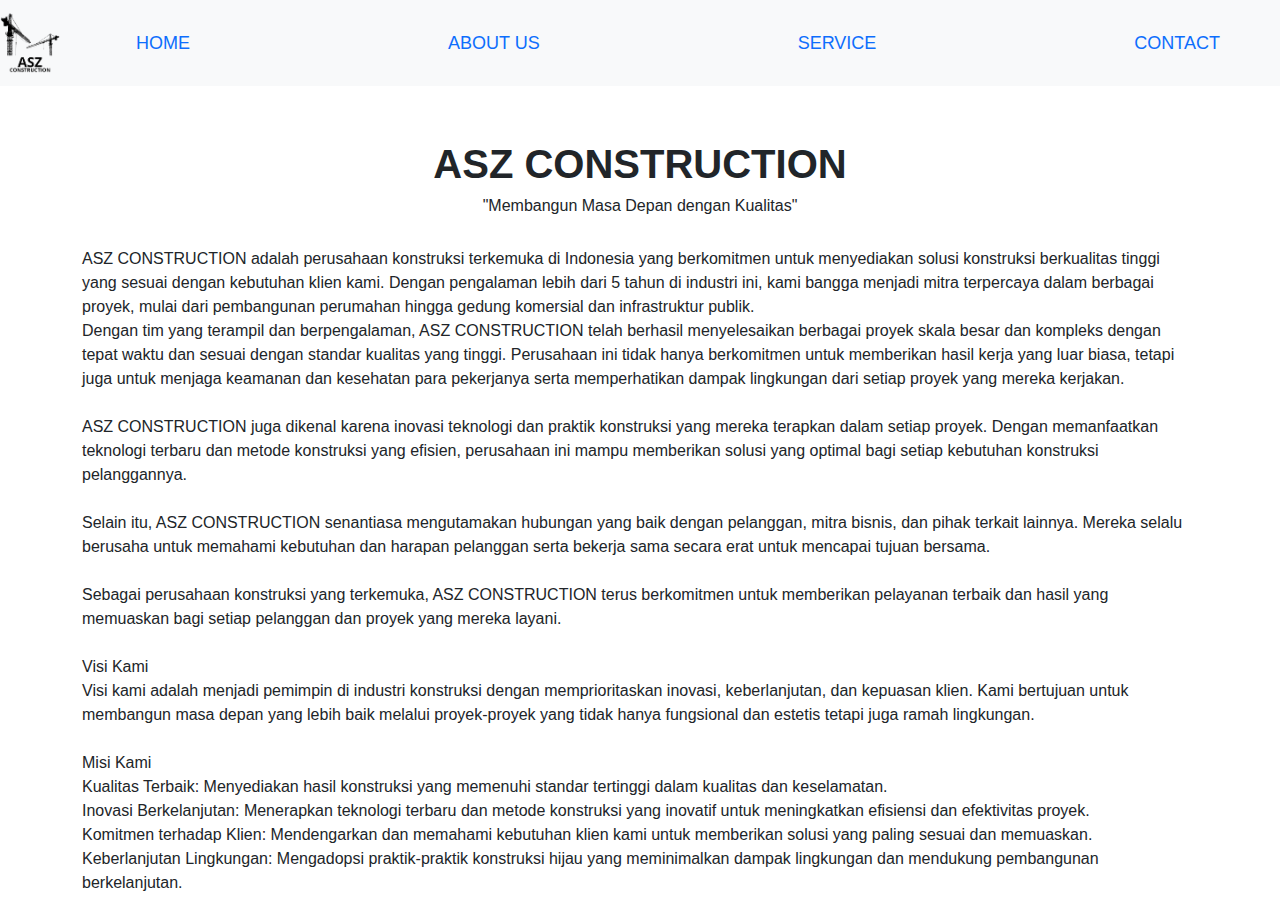
<file: abtUs.html>
<!doctype html>
<html lang="en">

<head>
    <meta charset="utf-8">
    <meta name="viewport" content="width=device-width, initial-scale=1">
    <title>ABOUT US</title>
    <link href="https://cdn.jsdelivr.net/npm/bootstrap@5.3.3/dist/css/bootstrap.min.css" rel="stylesheet"
        integrity="sha384-QWTKZyjpPEjISv5WaRU9OFeRpok6YctnYmDr5pNlyT2bRjXh0JMhjY6hW+ALEwIH" crossorigin="anonymous">
    <link rel="stylesheet" href="style.css">
</head>

<body>
    <ul class="nav justify-content-end navbar navbar-expand-sm bg-light navbar-dark fixed-top">
        <a class="navbar-brand">
            <img src="asset/logo.png" class="pull-left" style="width: auto; height: 60px;">
        </a>
        <div class="container-sm">
            <li class="nav-item">
                <a class="nav-link active" aria-current="page" href="home.html" id="home">HOME</a>
            </li>
            <li class="nav-item">
                <a class="nav-link active" href="abtUs.html" id="aboutUs">ABOUT US</a>
            </li>
            <li class="nav-item">
                <a class="nav-link" href="service.html" id="contactPerson">SERVICE</a>
            </li>
            <li class="nav-item">
                <a class="nav-link" href="contact.html" id="contactPerson">CONTACT</a>
            </li>
        </div>
    </ul>
    <div id="abtUs">
        <div class="abtUsJudul" style="margin-top: 140px;">
            <h1> <strong>
                ASZ CONSTRUCTION
            </strong>
            </h1>
            <h6>
                "Membangun Masa Depan dengan Kualitas"
            </h6>
        </div>
        <div class="container">
            <br>
            <p>
                ASZ CONSTRUCTION adalah perusahaan konstruksi terkemuka di Indonesia yang berkomitmen
                untuk menyediakan solusi konstruksi berkualitas tinggi yang sesuai dengan kebutuhan klien kami.
                Dengan pengalaman lebih dari 5 tahun di industri ini, kami bangga menjadi mitra terpercaya dalam
                berbagai proyek, mulai dari pembangunan perumahan hingga gedung komersial dan infrastruktur publik.
                <br>
                Dengan tim yang terampil dan berpengalaman, ASZ CONSTRUCTION telah berhasil menyelesaikan
                berbagai proyek skala besar dan kompleks dengan tepat waktu dan sesuai dengan standar kualitas yang
                tinggi. Perusahaan ini tidak hanya berkomitmen untuk memberikan hasil kerja yang luar biasa, tetapi juga
                untuk menjaga keamanan dan kesehatan para pekerjanya serta memperhatikan dampak lingkungan dari setiap
                proyek yang mereka kerjakan.
                <br> <br>
                ASZ CONSTRUCTION juga dikenal karena inovasi teknologi dan praktik konstruksi yang mereka
                terapkan dalam setiap proyek. Dengan memanfaatkan teknologi terbaru dan metode konstruksi yang efisien,
                perusahaan ini mampu memberikan solusi yang optimal bagi setiap kebutuhan konstruksi pelanggannya.
                <br> <br>
                Selain itu, ASZ CONSTRUCTION senantiasa mengutamakan hubungan yang baik dengan pelanggan,
                mitra bisnis, dan pihak terkait lainnya. Mereka selalu berusaha untuk memahami kebutuhan dan harapan
                pelanggan serta bekerja sama secara erat untuk mencapai tujuan bersama.
                <br> <br>
                Sebagai perusahaan konstruksi yang terkemuka, ASZ CONSTRUCTION terus berkomitmen untuk
                memberikan pelayanan terbaik dan hasil yang memuaskan bagi setiap pelanggan dan proyek yang mereka
                layani.
                <br><br>
                Visi Kami <br>
                Visi kami adalah menjadi pemimpin di industri konstruksi dengan memprioritaskan inovasi,
                keberlanjutan,
                dan kepuasan klien. Kami bertujuan untuk membangun masa depan yang lebih baik melalui proyek-proyek
                yang
                tidak hanya fungsional dan estetis tetapi juga ramah lingkungan.
                <br><br>
                Misi Kami <br>
                Kualitas Terbaik: Menyediakan hasil konstruksi yang memenuhi standar tertinggi dalam kualitas dan
                keselamatan. <br>
                Inovasi Berkelanjutan: Menerapkan teknologi terbaru dan metode konstruksi yang inovatif untuk
                meningkatkan efisiensi dan efektivitas proyek. <br>
                Komitmen terhadap Klien: Mendengarkan dan memahami kebutuhan klien kami untuk memberikan solusi yang
                paling sesuai dan memuaskan. <br>
                Keberlanjutan Lingkungan: Mengadopsi praktik-praktik konstruksi hijau yang meminimalkan dampak
                lingkungan dan mendukung pembangunan berkelanjutan.
            </p>
        </div>
    </div>
    <script src="https://cdn.jsdelivr.net/npm/bootstrap@5.3.3/dist/js/bootstrap.bundle.min.js"
        integrity="sha384-YvpcrYf0tY3lHB60NNkmXc5s9fDVZLESaAA55NDzOxhy9GkcIdslK1eN7N6jIeHz"
        crossorigin="anonymous"></script>
</body>

</html>
</file>
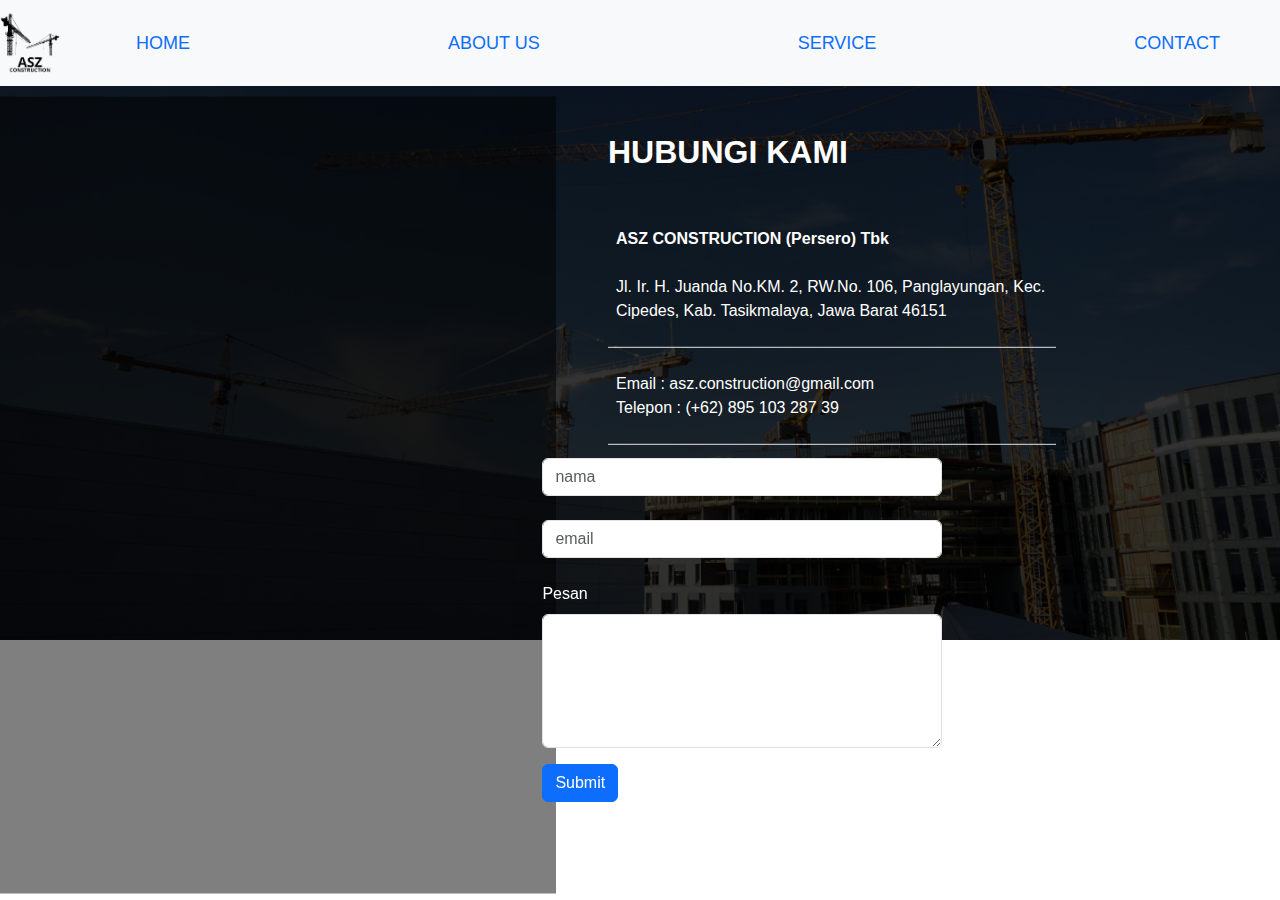
<file: contact.html>
<!doctype html>
<html lang="en">

<head>
    <meta charset="utf-8">
    <meta name="viewport" content="width=device-width, initial-scale=1">
    <title>CONTACT PERSON</title>
    <link rel="icon" href="asset/logo.png">
    <link href="https://cdn.jsdelivr.net/npm/bootstrap@5.3.3/dist/css/bootstrap.min.css" rel="stylesheet"
        integrity="sha384-QWTKZyjpPEjISv5WaRU9OFeRpok6YctnYmDr5pNlyT2bRjXh0JMhjY6hW+ALEwIH" crossorigin="anonymous">
    <link rel="stylesheet" href="style.css">
    <script src="https://cdnjs.cloudflare.com/ajax/libs/jquery/3.7.1/jquery.min.js"
        integrity="sha512-v2CJ7UaYy4JwqLDIrZUI/4hqeoQieOmAZNXBeQyjo21dadnwR+8ZaIJVT8EE2iyI61OV8e6M8PP2/4hpQINQ/g=="
        crossorigin="anonymous" referrerpolicy="no-referrer"></script>
</head>

<body>
    <ul class="nav justify-content-end navbar navbar-expand-sm bg-light navbar-dark fixed-top">
        <a class="navbar-brand">
            <img src="asset/logo.png" class="pull-left" style="width: auto; height: 60px;">
        </a>
        <div class="container-sm">
            <li class="nav-item">
                <a class="nav-link active" aria-current="page" href="index.html" id="home">HOME</a>
            </li>
            <li class="nav-item">
                <a class="nav-link active" href="about.html" id="aboutUs">ABOUT US</a>
            </li>
            <li class="nav-item">
                <a class="nav-link" href="service.html" id="contactPerson">SERVICE</a>
            </li>
            <li class="nav-item">
                <a class="nav-link" href="contact.html" id="contactPerson">CONTACT</a>
            </li>
        </div>
    </ul>

    <div class="image-container">
        <img src="asset/contact.png" class="img-fluid" alt="...">
    </div>
    <div>
        <div class="container">
            <div class="peta">
                <iframe
                    src="https://www.google.com/maps/embed?pb=!1m18!1m12!1m3!1d253244.5431091881!2d108.06794006436577!3d-7.359951884106684!2m3!1f0!2f0!3f0!3m2!1i1024!2i768!4f13.1!3m3!1m2!1s0x2e6f56e5924c576f%3A0x301e8f1fc2f2500!2sKota%20Tasikmalaya%2C%20Kab.%20Tasikmalaya%2C%20Jawa%20Barat!5e0!3m2!1sid!2sid!4v1719047249378!5m2!1sid!2sid"
                    width="600" height="790" style="border:0;" allowfullscreen="" loading="lazy"
                    referrerpolicy="no-referrer-when-downgrade"></iframe>
            </div>
            <div class="hub">
                <h2 style="color: white;">
                    <strong>
                        HUBUNGI KAMI
                    </strong>
                </h2>
                <br>
                <table class="table" style="background-color: transparent;">
                    <tbody>
                        <tr>
                            <td class="pb-4 pt-4" style="background-color: transparent; color: white;">
                                <b>
                                    ASZ CONSTRUCTION (Persero) Tbk
                                </b>
                                <br> <br>
                                Jl. Ir. H. Juanda No.KM. 2, RW.No. 106,
                                Panglayungan, Kec. Cipedes, Kab. Tasikmalaya,
                                Jawa Barat 46151
                            </td>
                        </tr>
                        <tr>
                            <td class="pb-4 pt-4" style="background-color: transparent; color: white;">
                                Email : asz.construction@gmail.com <br>
                                Telepon : (+62) 895 103 287 39
                            </td>
                        </tr>
                    </tbody>
                </table>
            </div>
            <div class="tulisan">
                <div>
                    <input type="text" class="form-control" id="name" placeholder="nama" style="width: 400px;">
                    <br>
                    <input type="email" class="form-control" id="email" placeholder="email">
                </div>
                <br>
                <div class="mb-3">
                    <label for="exampleFormControlTextarea1"class="form-label">Pesan</label>
                    <textarea inputmode="text" class="form-control" id="message" rows="5"></textarea>
                </div>
                <button type="button" class="btn btn-primary" id="submit">
                    Submit
                </button>
            </div>
        </div>
    </div>
    <script>
        $(document).ready(function () {
            $("#submit").click(function () {
                var name = $("#name").val();
                var email = $("#email").val();
                var message = $("#message").val();
                alert("Nama: " + name + "\nEmail: " + email + "\nPesan: " + message + "\n\nTerima Kasih Telah Berkunjung!");
            });
        });
    </script>
    <script src="https://cdn.jsdelivr.net/npm/bootstrap@5.3.3/dist/js/bootstrap.bundle.min.js"
        integrity="sha384-YvpcrYf0tY3lHB60NNkmXc5s9fDVZLESaAA55NDzOxhy9GkcIdslK1eN7N6jIeHz"
        crossorigin="anonymous"></script>
</body>

</html>
</file>
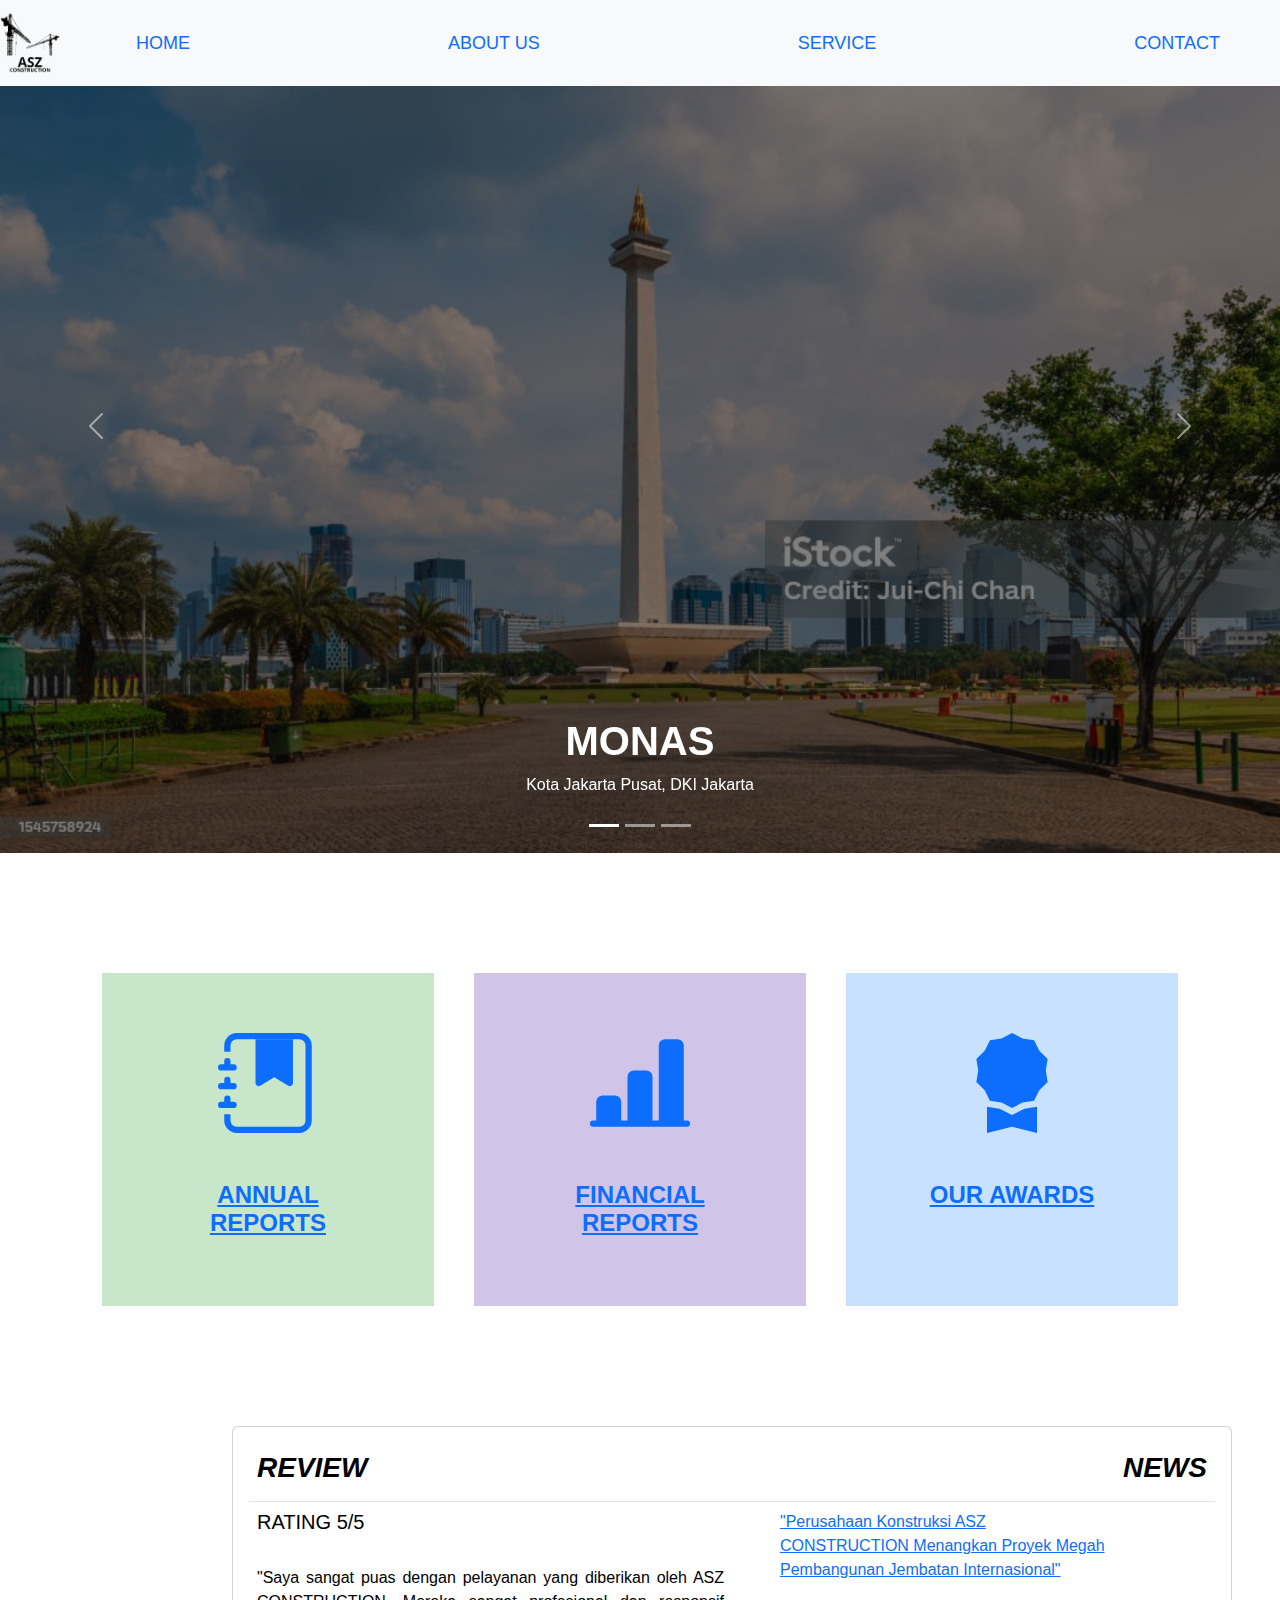
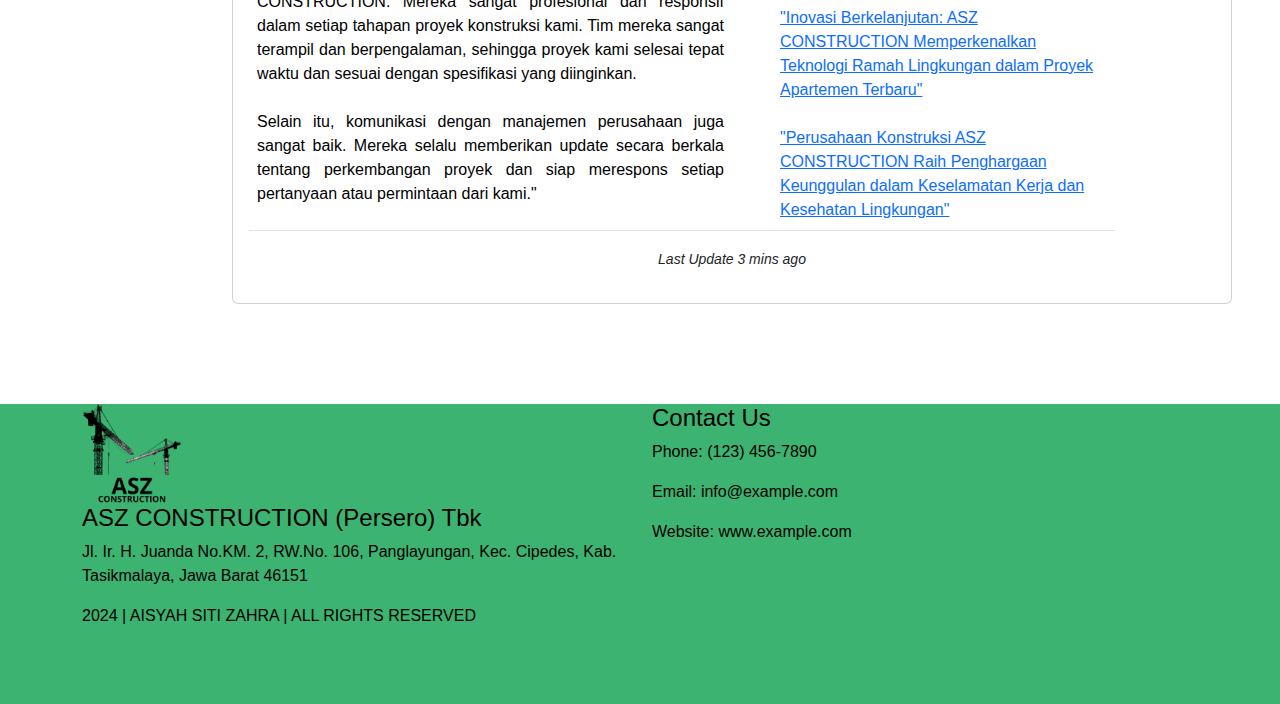
<file: home.html>
<!doctype html>
<html lang="en">

<head>
    <meta charset="utf-8">
    <meta name="viewport" content="width=device-width, initial-scale=1">
    <title>ASZ CONSTRUCTION</title>
    <link href="https://cdn.jsdelivr.net/npm/bootstrap@5.3.3/dist/css/bootstrap.min.css" rel="stylesheet"
        integrity="sha384-QWTKZyjpPEjISv5WaRU9OFeRpok6YctnYmDr5pNlyT2bRjXh0JMhjY6hW+ALEwIH" crossorigin="anonymous">
    <link rel="stylesheet" href="style.css">
</head>

<body>
    <ul class="nav justify-content-end navbar navbar-expand-sm bg-light navbar-dark fixed-top">
        <a class="navbar-brand">
            <img src="asset/logo.png" class="pull-left" style="width: auto; height: 60px;">
        </a>
        <div class="container-sm">
            <li class="nav-item">
                <a class="nav-link active" aria-current="page" href="home.html" id="home">HOME</a>
            </li>
            <li class="nav-item">
                <a class="nav-link active" href="abtUs.html" id="aboutUs">ABOUT US</a>
            </li>
            <li class="nav-item">
                <a class="nav-link" href="service.html" id="contactPerson">SERVICE</a>
            </li>
            <li class="nav-item">
                <a class="nav-link" href="contact.html" id="contactPerson">CONTACT</a>
            </li>
        </div>
    </ul>
    <div id="carouselExampleCaptions" class="carousel slide">
        <div class="carousel-indicators">
            <button type="button" data-bs-target="#carouselExampleCaptions" data-bs-slide-to="0" class="active"
                aria-current="true" aria-label="Slide 1"></button>
            <button type="button" data-bs-target="#carouselExampleCaptions" data-bs-slide-to="1"
                aria-label="Slide 2"></button>
            <button type="button" data-bs-target="#carouselExampleCaptions" data-bs-slide-to="2"
                aria-label="Slide 3"></button>
        </div>
        <div class="carousel-inner">
            <div class="carousel-item active">
                <img src="asset/monas.png" class="d-block w-100" alt="...">
                <div class="carousel-caption d-none d-md-block">
                    <h1><strong>MONAS</strong></h1>
                    <p>Kota Jakarta Pusat, DKI Jakarta</p>
                </div>
            </div>
            <div class="carousel-item">
                <img src="asset/sarinah.png" class="d-block w-100" alt="...">
                <div class="carousel-caption d-none d-md-block">
                    <h1><strong>SARINAH</strong></h1>
                    <p>Menteng, Kota Jakarta Pusat, DKI Jakarta</p>
                </div>
            </div>
            <div class="carousel-item">
                <img src="asset/aljabbar.png" class="d-block w-100" alt="...">
                <div class="carousel-caption d-none d-md-block">
                    <h1><strong>MASJID RAYA AL JABBAR</strong></h1>
                    <p>Gedebage, Kota Bandung, Jawa Barat</p>
                </div>
            </div>
        </div>
        <button class="carousel-control-prev" type="button" data-bs-target="#carouselExampleCaptions"
            data-bs-slide="prev">
            <span class="carousel-control-prev-icon" aria-hidden="true"></span>
            <span class="visually-hidden">Previous</span>
        </button>
        <button class="carousel-control-next" type="button" data-bs-target="#carouselExampleCaptions"
            data-bs-slide="next">
            <span class="carousel-control-next-icon" aria-hidden="true"></span>
            <span class="visually-hidden">Next</span>
        </button>
    </div>
    <div class="container">
        <div id="hme">
            <div class="container text-center" style="margin-top: 100px;">
                <div class="row">
                    <div class="col" style="background-color: #C8E6C9; padding: 20px; margin: 20px;">
                        <a href="#">
                            <div class="col" style="background-color: #C8E6C9; padding: 20px; margin: 20px;">
                                <svg xmlns="http://www.w3.org/2000/svg" width="100" height="100" fill="currentColor"
                                    class="bi bi-journal-bookmark-fill" viewBox="0 0 16 16">
                                    <path fill-rule="evenodd"
                                        d="M6 1h6v7a.5.5 0 0 1-.757.429L9 7.083 6.757 8.43A.5.5 0 0 1 6 8z" />
                                    <path
                                        d="M3 0h10a2 2 0 0 1 2 2v12a2 2 0 0 1-2 2H3a2 2 0 0 1-2-2v-1h1v1a1 1 0 0 0 1 1h10a1 1 0 0 0 1-1V2a1 1 0 0 0-1-1H3a1 1 0 0 0-1 1v1H1V2a2 2 0 0 1 2-2" />
                                    <path
                                        d="M1 5v-.5a.5.5 0 0 1 1 0V5h.5a.5.5 0 0 1 0 1h-2a.5.5 0 0 1 0-1zm0 3v-.5a.5.5 0 0 1 1 0V8h.5a.5.5 0 0 1 0 1h-2a.5.5 0 0 1 0-1zm0 3v-.5a.5.5 0 0 1 1 0v.5h.5a.5.5 0 0 1 0 1h-2a.5.5 0 0 1 0-1z" />
                                </svg>
                                <br> <br> <br>
                                <h4>
                                    <strong>
                                        ANNUAL REPORTS
                                    </strong>
                                </h4>
                            </div>
                        </a>
                    </div>
                    <div class="col" style="background-color: #D1C4E9; padding: 20px; margin: 20px;">
                        <a href="#">
                            <div class="col" style="background-color: #D1C4E9; padding: 20px; margin: 20px;">
                                <svg xmlns="http://www.w3.org/2000/svg" width="100" height="100" fill="currentColor"
                                    class="bi bi-bar-chart-line-fill" viewBox="0 0 16 16">
                                    <path
                                        d="M11 2a1 1 0 0 1 1-1h2a1 1 0 0 1 1 1v12h.5a.5.5 0 0 1 0 1H.5a.5.5 0 0 1 0-1H1v-3a1 1 0 0 1 1-1h2a1 1 0 0 1 1 1v3h1V7a1 1 0 0 1 1-1h2a1 1 0 0 1 1 1v7h1z" />
                                </svg>
                                <br> <br> <br>
                                <h4>
                                    <strong>
                                        FINANCIAL REPORTS
                                    </strong>
                                </h4>
                            </div>
                        </a>
                    </div>
                    <div class="col" style="background-color: #C8E1FF; padding: 20px; margin: 20px;">
                        <a href="#">
                            <div class="col" style="background-color: #C8E1FF; padding: 20px; margin: 20px;">
                                <svg xmlns="http://www.w3.org/2000/svg" width="100" height="100" fill="currentColor"
                                    class="bi bi-award-fill" viewBox="0 0 16 16">
                                    <path
                                        d="m8 0 1.669.864 1.858.282.842 1.68 1.337 1.32L13.4 6l.306 1.854-1.337 1.32-.842 1.68-1.858.282L8 12l-1.669-.864-1.858-.282-.842-1.68-1.337-1.32L2.6 6l-.306-1.854 1.337-1.32.842-1.68L6.331.864z" />
                                    <path d="M4 11.794V16l4-1 4 1v-4.206l-2.018.306L8 13.126 6.018 12.1z" />
                                </svg>
                                <br> <br> <br>
                                <h4>
                                    <strong>
                                        OUR AWARDS
                                    </strong>
                                </h4>
                            </div>
                        </a>
                    </div>
                </div>
            </div>
            <div class="card" style="width: 1000px;">
                <div class="card-body">
                    <table class="table">
                        <thead style="font-style: oblique;">
                            <tr>
                                <th colspan="10px">
                                    <h3><strong>
                                        REVIEW
                                    </strong></h3>
                                </th>
                                <th>
                                    <h3><strong>
                                        NEWS
                                    </strong></h3>
                                </th>
                            </tr>
                        </thead>
                        <tbody>
                            <tr>
                                <td style="width: 50%; margin-left: 77%;">
                                    <h5>
                                        RATING 5/5
                                    </h5> <br>
                                    <div style="text-align: justify;">
                                        "Saya sangat puas dengan pelayanan yang diberikan oleh ASZ CONSTRUCTION. Mereka
                                        sangat profesional dan responsif dalam setiap tahapan proyek konstruksi kami. Tim
                                        mereka sangat terampil dan berpengalaman, sehingga proyek kami selesai tepat waktu
                                        dan sesuai dengan spesifikasi yang diinginkan.
                                        <br> <br>
                                        Selain itu, komunikasi dengan manajemen perusahaan juga sangat baik. Mereka selalu
                                        memberikan update secara berkala tentang perkembangan proyek dan siap merespons
                                        setiap pertanyaan atau permintaan dari kami."
                                    </div>
                                </td>
                                <td>
                                    <div style="margin-left: 40px;;">
                                        <a href="#" class="card-link">
                                            "Perusahaan Konstruksi ASZ CONSTRUCTION Menangkan Proyek Megah Pembangunan Jembatan
                                            Internasional"
                                        </a> <br> <br>
                                        <a href="#" class="card-link">
                                            "Inovasi Berkelanjutan: ASZ CONSTRUCTION Memperkenalkan
                                            Teknologi Ramah Lingkungan dalam Proyek Apartemen Terbaru"
                                        </a> <br> <br>
                                        <a href="#" class="card-link">
                                            "Perusahaan Konstruksi ASZ CONSTRUCTION Raih Penghargaan Keunggulan dalam
                                            Keselamatan Kerja dan Kesehatan Lingkungan"
                                        </a>
                                    </div>
                                </td>
                            </tr>
                        </tbody>
                    </table>
                    <p style="text-align: center; font-style: italic;">
                        <small>
                            Last Update 3 mins ago
                        </small>
                    </p>
                </div>
            </div>

        </div>
    </div>
    <footer>
        <div class="container">
            <div class="row">
                <div class="col-md-6 company-info">
                    <img src="asset/logo.png" width="100px" height="100px" alt="Company Logo">
                    <h4>ASZ CONSTRUCTION (Persero) Tbk</h4>
                    <p>Jl. Ir. H. Juanda No.KM. 2, RW.No. 106, Panglayungan, Kec. Cipedes, Kab. Tasikmalaya, Jawa Barat
                        46151</p>
                </div>
                <div class="col-md-6 contact-info">
                    <h4>Contact Us</h4>
                    <p>Phone: (123) 456-7890</p>
                    <p>Email: info@example.com</p>
                    <p>Website: www.example.com</p>
                </div>
            </div>
            <div class="footer-line"></div>
            <div class="row">
                <div class="col-md-12">
                    <p class="footer-text">2024 | AISYAH SITI ZAHRA | ALL RIGHTS RESERVED</p>
                </div>
            </div>
        </div>
    </footer>
    <!-- <footer>
        <div class="row">
            <div class="col-md-6" style="text-align: left;">
                <img src="asset/logo.png" width="100px" height="100px">
                <h4>
                    ASZ CONSTRUCTION (Persero) Tbk
                </h4>
                <p>
                    Jl. Ir. H. Juanda No.KM. 2, RW.No. 106, Panglayungan, Kec. Cipedes, Kab. Tasikmalaya, Jawa Barat
                    46151
                </p>
            </div>
            <div class="col-md-6">
                <h4>
                    Contact Us
                </h4>
            </div>
        </div>
        <div class="row">
            <div class="col-md-2">

            </div>
            <div class="col-md-8">
                <span class="border-top"></span>
                <p>
                    2024 | AISYAH SITI ZAHRA | ALL RIGHT DESERVED
                </p>
            </div>
            <div class="col-md-2">

            </div>
        </div>
    </footer> -->
    <script src="https://cdn.jsdelivr.net/npm/bootstrap@5.3.3/dist/js/bootstrap.bundle.min.js"
        integrity="sha384-YvpcrYf0tY3lHB60NNkmXc5s9fDVZLESaAA55NDzOxhy9GkcIdslK1eN7N6jIeHz"
        crossorigin="anonymous"></script>
</body>

</html>
</file>
<file: style.css>
body {
  font-family: Verdana, Geneva, Tahoma, sans-serif;
}

.d-block {
  filter: brightness(0.5);
}

.card {
  position: static;
  top: 50%;
  width: 100%;
  /* text-align: center; */
  display: flex;
  justify-content: center;
  margin-top: 100px;
  margin-left: 150px;
  margin-bottom: 100px;
  border-style: groove;
}

footer {
  font-family: Verdana, Geneva, Tahoma, sans-serif;
  background-color: #3CB371;
  color: black;
  position: absolute;
  display: flex;
  justify-content: center;
  width: 100%;
  height: 300px;
}

.abtUsJudul {
  justify-content: center;
  text-align: center;
}

.nav-item {
  font-size: large;
}

.image-container {
  position: relative;
  filter: brightness(0.2);
}

.transparent-card {
  border: none;
  background-color: rgba(225, 225, 225, 0.5);
}

.text-overlay {
  position: absolute;
  top: 50%;
  left: 50%;
  transform: translate(-50%, -50%);
  color: white;
}

.peta {
  position: absolute;
  top: 55%;
  left: 20%;
  transform: translate(-50%, -50%);
  color: white;
  background-color: rgba(0, 0, 0, 0.5);
}

.hub {
  position: absolute;
  top: 33%;
  left: 65%;
  transform: translate(-50%, -50%);
  background-color: transparent;
}

.tulisan {
  position: absolute;
  top: 70%;
  left: 58%;
  transform: translate(-50%, -50%);
  color: white;
}
</file>
